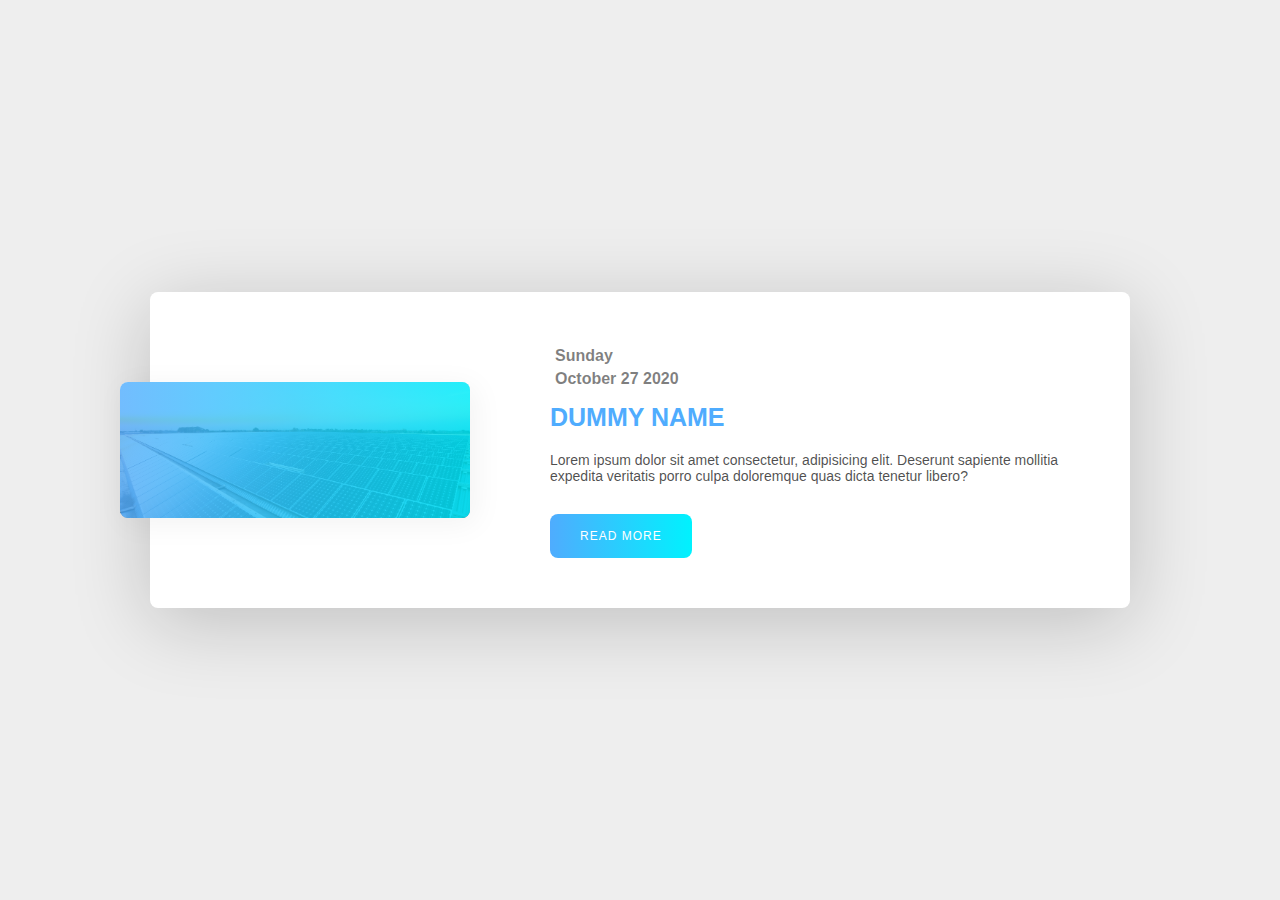
<file: Card on top of inside box/test.html>
<!DOCTYPE html>
<html lang="en">
<head>
    <meta charset="UTF-8">
    <meta name="viewport" content="width=device-width, initial-scale=1.0">
   
    <link rel="stylesheet" href="./css/test.css">
    <title>Document</title>
</head>
<body>
    <div class="bolg-post">
        <div class="blog-post_img" style="height: auto;">
            <img src="./images/default.jpg" alt="">
        </div>
    
        <div class="blog-post_info">
            <div class="blog-post_date">
                <span>Sunday</span>
                <span>October 27 2020</span>
            </div>
            <h1 class="blog-post_title">Dummy Name</h1>
            <p class="blog-post_text">
                Lorem ipsum dolor sit amet consectetur, adipisicing elit.
                 Deserunt sapiente mollitia expedita veritatis porro culpa 
                 doloremque quas dicta tenetur libero?
            </p>
            <a href="#" class="blog-post_cta">Read More</a>
        </div>
    </div>




  
</body>
</html>
</file>
<file: Card on top of inside box/css/test.css>
*,
*::before,
*::after {
    margin: 0;
    padding: 0;
    box-sizing: border-box;
    font-family: Roboto,  sans-serif;
}

html {
    font-size: 10px;
}

img {
    width: 100%;
}

body {
    width: 100%;
    height: 100vh;
    display: flex;
    align-items: center;
    justify-content: center;
    background-color: #eee;
    padding: 0 1.5rem;
}

.bolg-post {
    width: 100%;
    max-width: 98rem;
    padding: 5rem;
    background: #fff;
    box-shadow: 0 1.4rem 8rem rgba(0, 0, 0, 0.2);
    display: flex;
    align-items: center;
    border-radius: .8rem;
}

.blog-post_img {
    min-width: 35rem;
    max-width: 35rem;
    height: 30rem;
    transform: translateX(-8rem);
    position: relative;
}

.blog-post_img img {
    width: 100%;
    height: 100%;
    object-fit: cover;
    display: block;
    border-radius: .8rem;
}

.blog-post_img::before {
    content: '';
    width: 100%;
    height: 100%;
    position: absolute;
    top: 0%;
    left: 0%;
    background: linear-gradient(to right, rgba(79, 172, 254, .8), rgba(0, 242, 254, .8));
    box-shadow: .5rem .5rem 3rem 1px rgba(0, 0, 0, .05);
    border-radius: .8rem;
}

.blog-post_date span {
    display: block;
    color: rgba(0, 0, 0, .5);
    font-size: 1.6rem;
    font-weight: 600;
    margin: .5rem;
}

.blog-post_title {
    font-size: 2.5rem;
    margin: 1.5rem 0 2rem;
    text-transform: uppercase;
    color: #4facfe;
}

.blog-post_text {
    margin-bottom: 3rem;
    font-size: 1.4rem;
    color: rgba(0, 0, 0, .7);
}

.blog-post_cta {
    display: inline-block;
    padding: 1.5rem 3rem;
    letter-spacing: 1px;
    text-transform: uppercase;
    font-size: 1.2rem;
    color: #fff;
    background-image: linear-gradient(to right , #4facfe 0%, #00f2fe 100%);
    border-radius: .8rem;
    text-decoration: none;
}

.blog-post_cta:hover {
    background-image: linear-gradient(to right , #00f2fe 0%,  #4facfe 100%);
}

@media screen and (max-width: 1068px){
    .blog-post {
        max-width: 80rem;
    }

    .blog-post_img {
        min-width: 30rem;
        max-width: 30rem;
    }
}

@media screen and (max-width: 868px){
   .blog-post {
       max-width: 70rem;
   }
}

@media screen and (max-width: 768px){
    /* .container{ 
        flex-wrap: wrap;
    } */
    .blog-post {
        padding: 2.5rem;
        /* flex-wrap: wrap; */
        flex-direction: column;
    }

    .blog-post_title {
        color: black
    }

    .blog-post_img {
        min-width: 100%;
        max-width: 100%;
        transform: translate(0, -8rem);
    }
}
</file>
